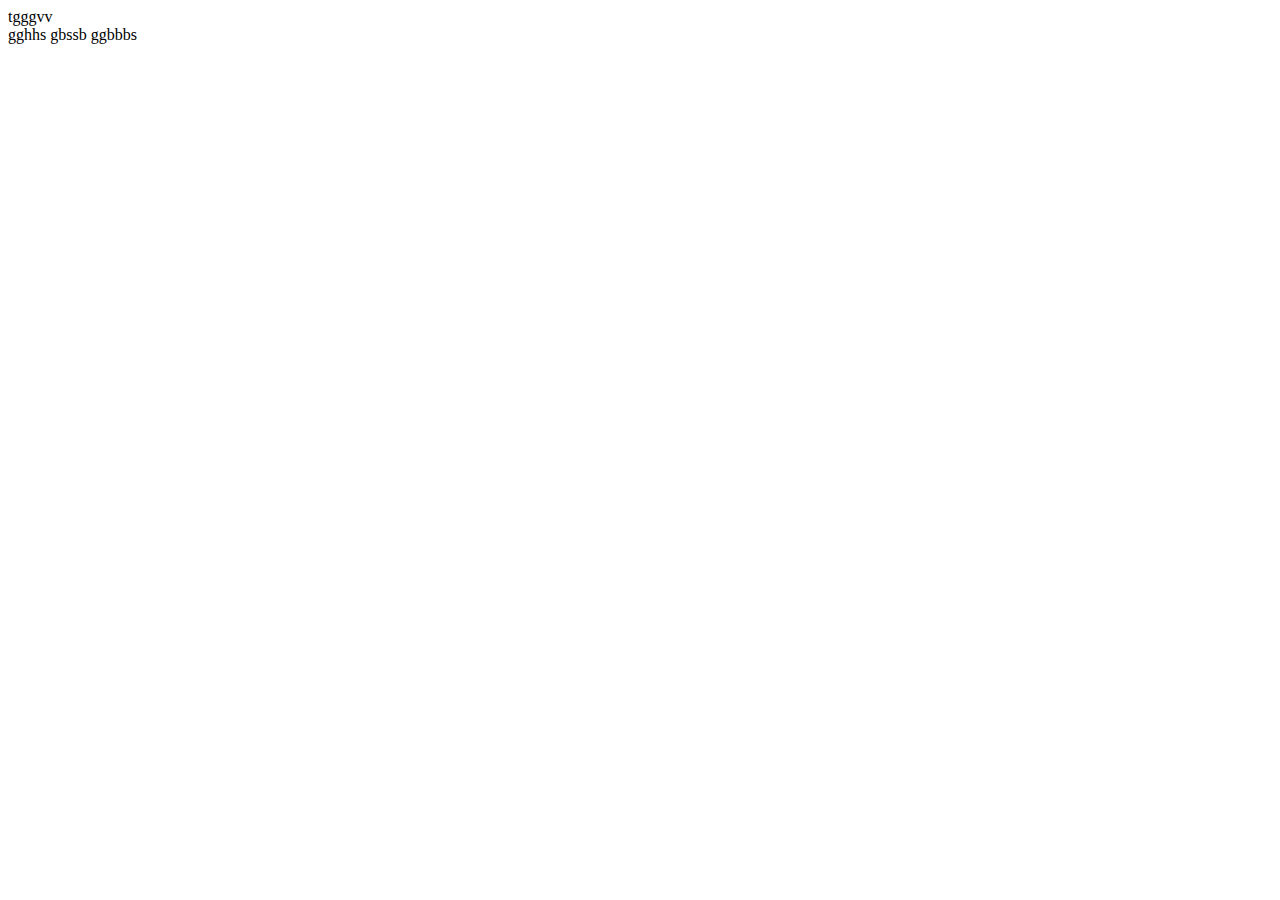
<file: index.html>
<!DOCTYPE html>
<html lang="en">
<head>
  <meta charset="UTF-8">
  <meta name="viewport" content="width=device-width, initial-scale=1.0">
  <meta http-equiv="X-UA-Compatible" content="ie=edge">
  <title>KYD FINANCES</title>
</head>
<body>
  <nav class="navbar">
    <div class="navbar__container">
      <div class="navbar__container">
        tgggvv
      </div>
      
      gghhs
      gbssb
      ggbbbs
      
    </div>
  </nav>
</body>
</html>
</file>
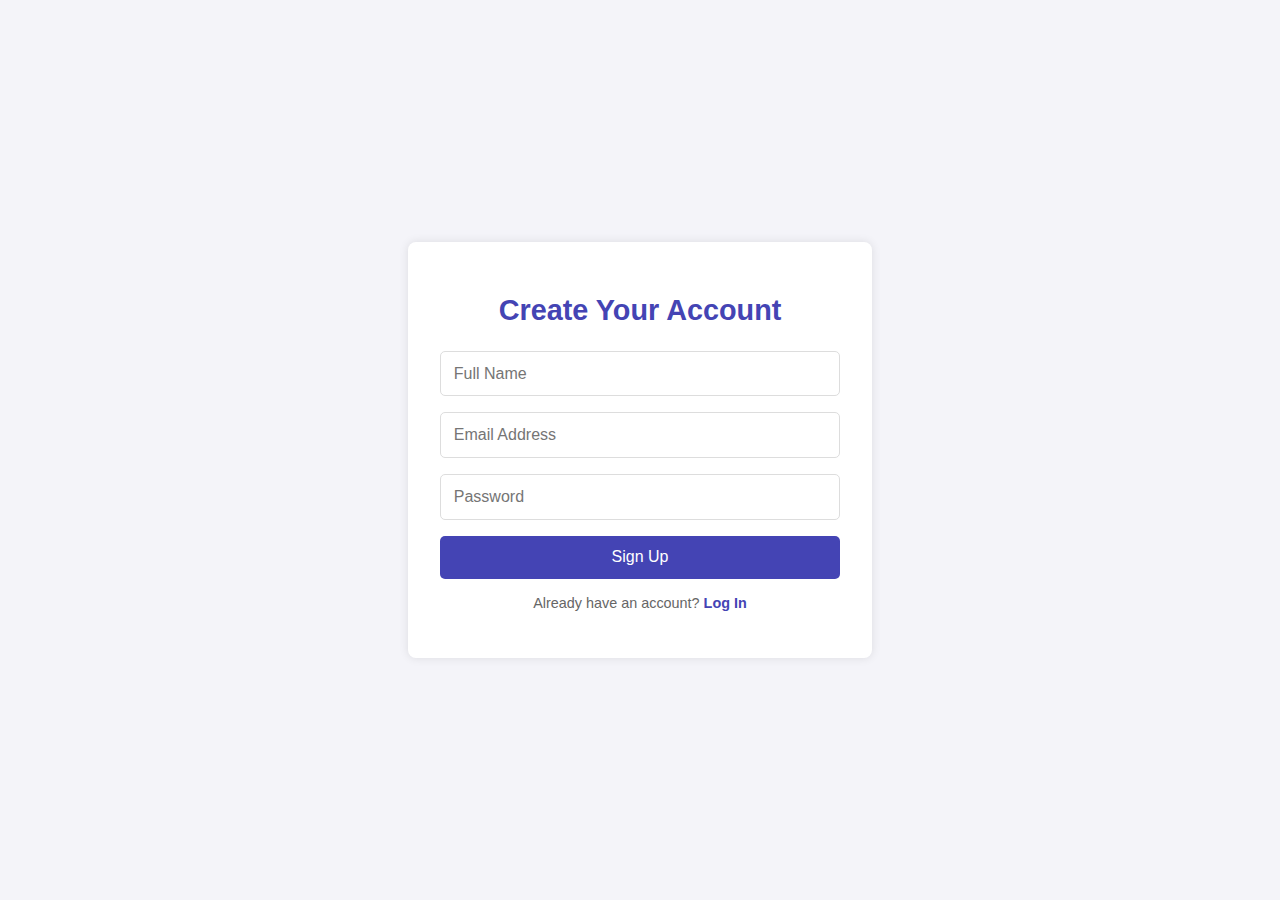
<file: about.html>
<!DOCTYPE html>
<html lang="en">
<head>
  <meta charset="UTF-8">
  <meta name="viewport" content="width=device-width, initial-scale=1.0">
  <title>Sign Up - KYD-FINANCE</title>
  <style>
    body {
      font-family: Arial, sans-serif;
      background-color: #f4f4f9;
      margin: 0;
      padding: 0;
      display: flex;
      justify-content: center;
      align-items: center;
      height: 100vh;
    }

    .signup-container {
      background: #fff;
      padding: 2rem;
      border-radius: 8px;
      box-shadow: 0 0 10px rgba(0, 0, 0, 0.1);
      width: 100%;
      max-width: 400px;
      text-align: center;
    }

    .signup-container h1 {
      font-size: 1.8rem;
      margin-bottom: 1.5rem;
      color: #4444b4;
    }

    .signup-container form {
      display: flex;
      flex-direction: column;
      gap: 1rem;
    }

    .signup-container input {
      padding: 0.8rem;
      border: 1px solid #ddd;
      border-radius: 5px;
      font-size: 1rem;
    }

    .signup-container input:focus {
      border-color: #4444b4;
      outline: none;
    }

    .signup-container button {
      padding: 0.8rem;
      background-color: #4444b4;
      color: white;
      border: none;
      border-radius: 5px;
      font-size: 1rem;
      cursor: pointer;
      transition: background-color 0.3s ease;
    }

    .signup-container button:hover {
      background-color: #3232a3;
    }

    .signup-container p {
      font-size: 0.9rem;
      color: #666;
      margin-top: 1rem;
    }

    .signup-container a {
      color: #4444b4;
      text-decoration: none;
      font-weight: bold;
    }

    .signup-container a:hover {
      text-decoration: underline;
    }
  </style>
</head>
<body>
  <div class="signup-container">
    <h1>Create Your Account</h1>
    <form action="/submit-signup" method="POST">
      <input type="text" name="name" placeholder="Full Name" required>
      <input type="email" name="email" placeholder="Email Address" required>
      <input type="password" name="password" placeholder="Password" required>
      <button type="submit">Sign Up</button>
    </form>
    <p>Already have an account? <a href="/login.html">Log In</a></p>
  </div>
</body>
</html>
</file>
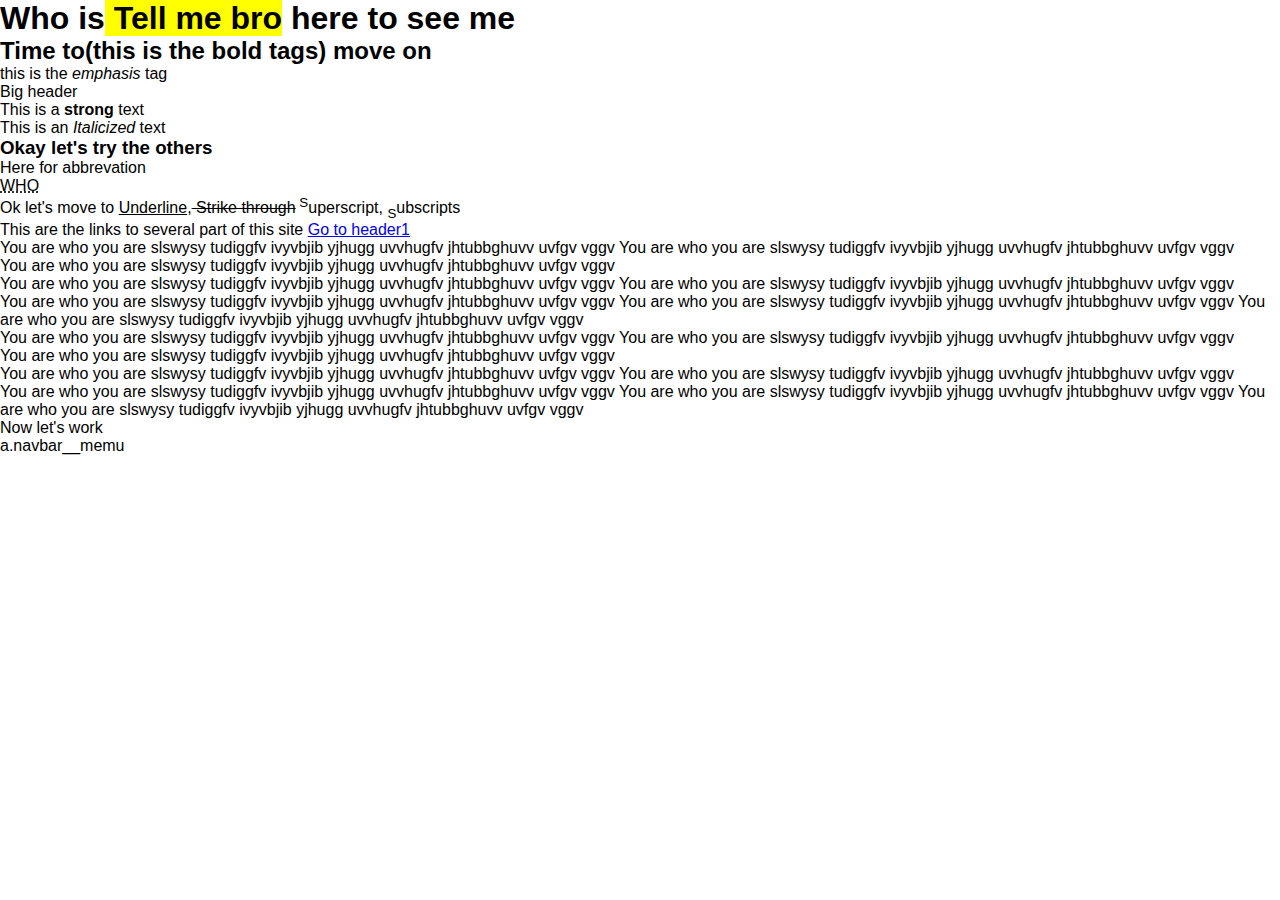
<file: Learn.html>
<!doctype html>
<html>
<head>
  <meta charset="utf-8">
  <link rel="stylesheet" type="text/css" href="style.css">
  <h1>Who is<mark> Tell me bro</mark> here to see me</h1>
</head>
<body>
  <h2>Time <b>to(this is the bold tags)</b> move on</h2>
  <p>
    this is the  <em> emphasis</em> tag
  </p>
  <h id="header1">Big header</h3>
  <p>
    This is a <strong>strong </strong> text
    <br>
    This is an <i>Italicized</i> text
  </p>
  <h3>Okay let's try the others</h3>
  <p>
    Here for abbrevation
    <br>
    <abbr title="World Health Organization">WHO</abbr>
    <br>
    Ok let's move to <u>Underline</u>,<s> Strike through</s><sup> S</sup>uperscript, <sub>S</sub>ubscripts
  </p>
  <div>
    <p>
      This are the links to several part of this site

      <a href="#header1">Go to header1</a>
    </p>
  </div>
  <p>
    You are who you are slswysy tudiggfv ivyvbjib yjhugg  uvvhugfv jhtubbghuvv   uvfgv vggv
    You are who you are slswysy tudiggfv ivyvbjib yjhugg  uvvhugfv jhtubbghuvv   uvfgv vggv
  </p>
  <p>
    You are who you are slswysy tudiggfv ivyvbjib yjhugg  uvvhugfv jhtubbghuvv   uvfgv vggv
  </p>
  <p>
    You are who you are slswysy tudiggfv ivyvbjib yjhugg uvvhugfv jhtubbghuvv uvfgv vggv
    You are who you are slswysy tudiggfv ivyvbjib yjhugg uvvhugfv jhtubbghuvv uvfgv vggv
  </p>
  <p>
  You are who you are slswysy tudiggfv ivyvbjib yjhugg uvvhugfv jhtubbghuvv uvfgv vggv
  You are who you are slswysy tudiggfv ivyvbjib yjhugg uvvhugfv jhtubbghuvv uvfgv vggv
  You are who you are slswysy tudiggfv ivyvbjib yjhugg uvvhugfv jhtubbghuvv uvfgv vggv
</p>

  <p>
    You are who you are slswysy tudiggfv ivyvbjib yjhugg  uvvhugfv jhtubbghuvv   uvfgv vggv
    You are who you are slswysy tudiggfv ivyvbjib yjhugg  uvvhugfv jhtubbghuvv   uvfgv vggv
  </p>
  <p>
    You are who you are slswysy tudiggfv ivyvbjib yjhugg  uvvhugfv jhtubbghuvv   uvfgv vggv
  </p>
  <p>
    You are who you are slswysy tudiggfv ivyvbjib yjhugg uvvhugfv jhtubbghuvv uvfgv vggv
    You are who you are slswysy tudiggfv ivyvbjib yjhugg uvvhugfv jhtubbghuvv uvfgv vggv
  </p>
  <p>
  You are who you are slswysy tudiggfv ivyvbjib yjhugg uvvhugfv jhtubbghuvv uvfgv vggv
  You are who you are slswysy tudiggfv ivyvbjib yjhugg uvvhugfv jhtubbghuvv uvfgv vggv
  You are who you are slswysy tudiggfv ivyvbjib yjhugg uvvhugfv jhtubbghuvv uvfgv vggv
</p>

<p> Now let's work </p>
</body>
a.navbar__memu
<a href="" class="navbar__memu"
</html>
</file>
<file: style.css>
* {
  box-sizing: border-box;
  margin: 0;
  padding: 0;
  font-family: 'kumph sas',Sans-Serif;
  overflow-x: hidden;
}
/* navbar css */
.navbar__container {
  display: flex;
  justify-content: space-between;
  align-items: center;
  height: 80px;
  background: #000;
  z-index: 1000;
  width: 100%;
  margin: 0 auto;
  padding: 0 50px;
  position: fixed;
}



.navbar-logo{
  color: rgb(68, 68, 180);
  cursor: pointer;
  text-decoration: none;
  font-size: 2rem;
  font-weight: 700 ;
  display: flex;
}






.navbar__menu{
  display: flex;
  justify-content: center;
  list-style: none;
  margin: 0 auto;
}


.navbar__item{
  height: 80px;
}

.navbar__links {
 color: #fff;
 text-decoration: none;
 height: 100%;
 padding: 0 1rem;
 display: flex;
 align-items: center;
 font-size: 1.3rem;
}

/* added the hover effect */
.navbar__links:hover {
  color: rgb(68, 68, 180);
  transition: all 0.3s ease;
}


.navbar__btn {
  display: flex;
  align-items: center;
}

.navbar__btn.mobile {
  display: none;
}

.navbar__btn.desktop {
  display: flex;
}

.button {
  background:  rgb(68, 68, 180);
  color: #fff;
  padding: 10px 20px;
  border-radius: 5px;
  text-decoration: none;
  border: none;
  display: flex;
  font-size: 1.5rem;
  margin: 0 27px;
}

/* Adding hover effect */
.button:hover {
  background: #3c90f0;
  transition: all 0.3 ease;
  padding: 12px 25px;
  
  border-radius: 5px;
}


.navbar__toggle {
  display: none;
}


@media screen and (max-width: 960px) {
  

  .navbar__toggle {
    display: block;
    position: absolute;
    right: 20px;
    top: 20px ;
    color: #fff;

    font-size: 1.5rem;
    border: none;
    background: none;
    cursor: pointer;
    padding: 0;
    margin-left: 10px;
  }
    
  .toggle{
    display: block;
    width: 32px;
    height: 4px;
    margin: 7px 10px;
    transition: all 0.3s ease-in-out;
    background: #fff;
    border-radius: 4px;
  }

  #mobile-menu.is-active .toggle:nth-child(2) {
    opacity: 0;
 }

 #mobile-menu.is-active .toggle:nth-child(1) {
    transform: translateY(11px) rotate(45deg);
 }
 
 
 #mobile-menu.is-active .toggle:nth-child(3) {
    transform: translateY(-11px) rotate(-45deg);
 }

  .navbar__menu{
    flex-direction: column;
    justify-content: flex-start;
    align-items: center;
    position: fixed;
    top: 80px;
    left: -100%;
    z-index: 10;
    background-color: #141414 ;
    transition: all 0.3s ease-in;
    opacity: 0;
    width: 70%;
    height: calc(100% - 80px);
    border-top-style: solid;
    border-top-width: 1px;
    border-top-color: #fff;
    box-shadow: 0 2px 5px orange;
  }

  .navbar__menu.active{
    left: 0;
    opacity: 1;
  }

  
  .navbar__item{
    width: 100%;
    display: flex;
    justify-content: center;
  }

 /* logo */
  .navbar-logo{
  font-size: 1.5rem;
}

/* sign up button */
.navbar__btn.desktop {
  display: none;
}


.navbar__btn.mobile {
  display: flex;
  background:  rgb(68, 68, 180);
  color: #fff;
  padding: 10px 3rem;
  border-radius: 5px;
  text-decoration: none;
  border: none;
  display: flex;
  font-size: 1.5rem;
  margin: 0 27px;
  text-align: center;
  margin-top: 10px;
}



/* Adding hover effct to the navbar button */
.navbar__btn.mobile:hover {
  background: #3c90f0;
  transition: all 0.3 ease;
  padding: 12px 25px;
  border-radius: 5px;
}


.navbar__links {
  padding: 0 0.5rem;
 }
 
}


@media screen and (max-width:410px) {
 .navbar__links{
  font-size: 1rem;
  padding: 0 0.1rem;
 }

 .navbar__btn.mobile{
  padding: 10px 20px;
  margin-top: 10px;
 }
 
 .navbar__menu{
margin: 0;
}

}

/* Hero section */

.hero{
  background-color: #141414;
}

.hero__container{
  display: grid;
  width: 100vh;
  grid-template-columns: 1fr 1fr;
  height: 90vh;
  bew
}

.hero__content{
  color: #fff;
}

.hero__content h1{
  font-size: 4rem;
}
</file>
